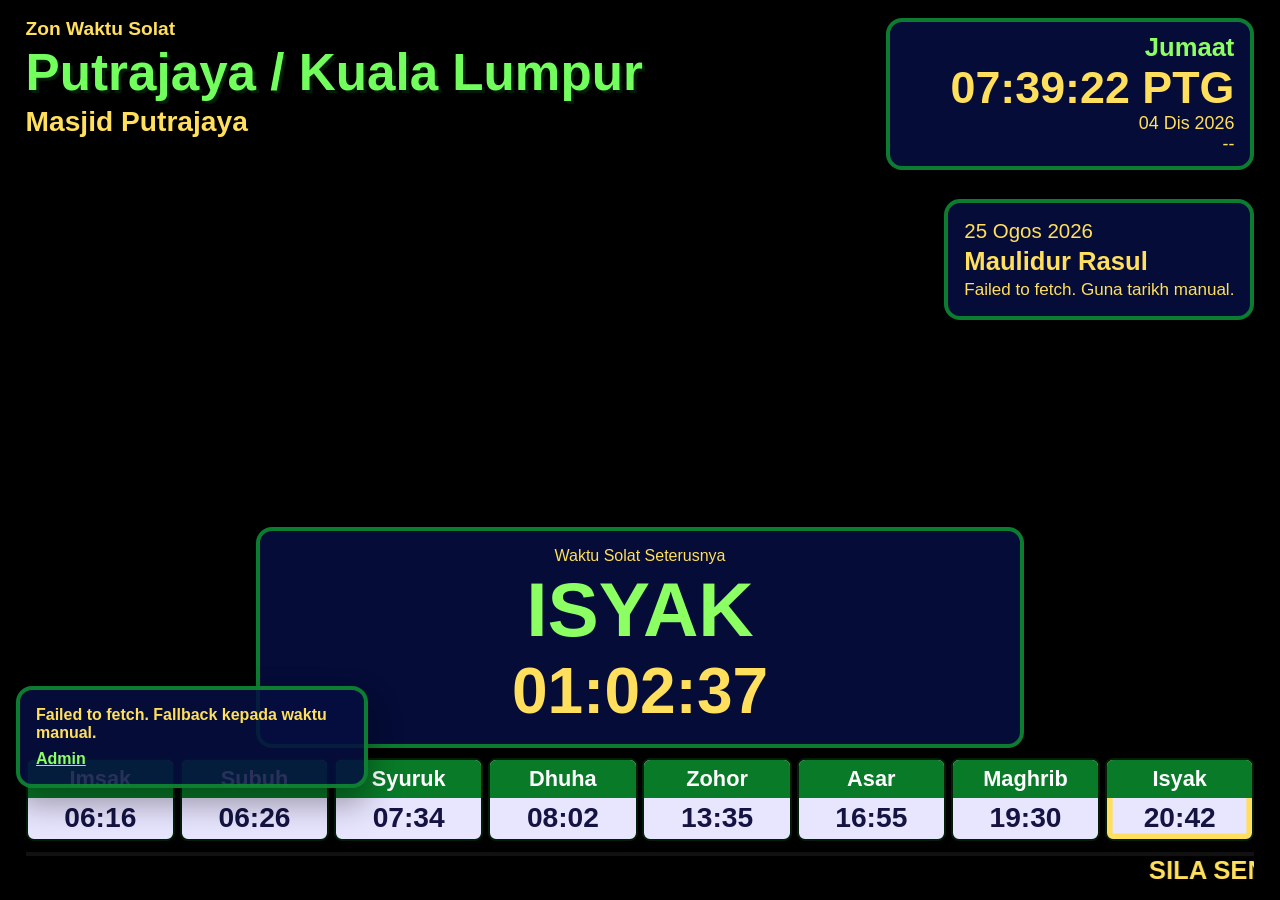
<file: index.html>
<!doctype html>
<html lang="ms">
<head>
  <meta charset="utf-8">
  <meta name="viewport" content="width=device-width, initial-scale=1">
  <title>Jam Solat eMasjid</title>
  <link rel="stylesheet" href="styles.css">
</head>
<body>
  <main class="display">
    <div id="mediaStage" class="media-stage" aria-hidden="true"></div>
    <section class="topbar">
      <div>
        <p class="label">Zon Waktu Solat</p>
        <h1 id="zoneName">Putrajaya</h1>
        <h2 id="mosqueName">Masjid Putrajaya</h2>
      </div>
      <div class="datetime-card">
        <strong id="dayName">--</strong>
        <span id="clock">--:--:--</span>
        <small id="gregorianDate">--</small>
        <small id="hijriDate">--</small>
      </div>
    </section>

    <section class="event-card" aria-live="polite">
      <span id="eventDate">--</span>
      <strong id="eventTitle">Pengumuman</strong>
      <small id="eventCountdown">--</small>
    </section>

    <section class="countdown-card" aria-live="assertive">
      <span id="countdownLabel">Waktu Solat Seterusnya</span>
      <strong id="nextPrayer">--</strong>
      <small id="countdown">--:--:--</small>
    </section>

    <section class="prayer-strip" id="prayerGrid" aria-label="Waktu solat hari ini"></section>

    <section class="notice-bar" aria-label="Notis dan pengumuman">
      <marquee id="noticeText">Sila senyapkan telefon anda • Selamat datang ke masjid • Lurus dan rapatkan saf</marquee>
    </section>

    <aside class="status-panel" aria-label="Status sistem">
      <p id="syncStatus">Menyambung data JAKIM...</p>
      <a class="admin-link" href="admin.html">Admin</a>
    </aside>

    <div class="prayer-overlay" id="prayerOverlay" hidden>
      <p>Sedang Solat</p>
      <strong id="prayerOverlayName">--</strong>
    </div>

    <div class="azan-overlay" id="azanOverlay" hidden>
      <p>Telah masuk waktu</p>
      <strong id="azanPrayer">--</strong>
      <span id="iqamahCountdown">Iqamah dalam --:--</span>
    </div>
  </main>
  <script src="app.js"></script>
</body>
</html>
</file>
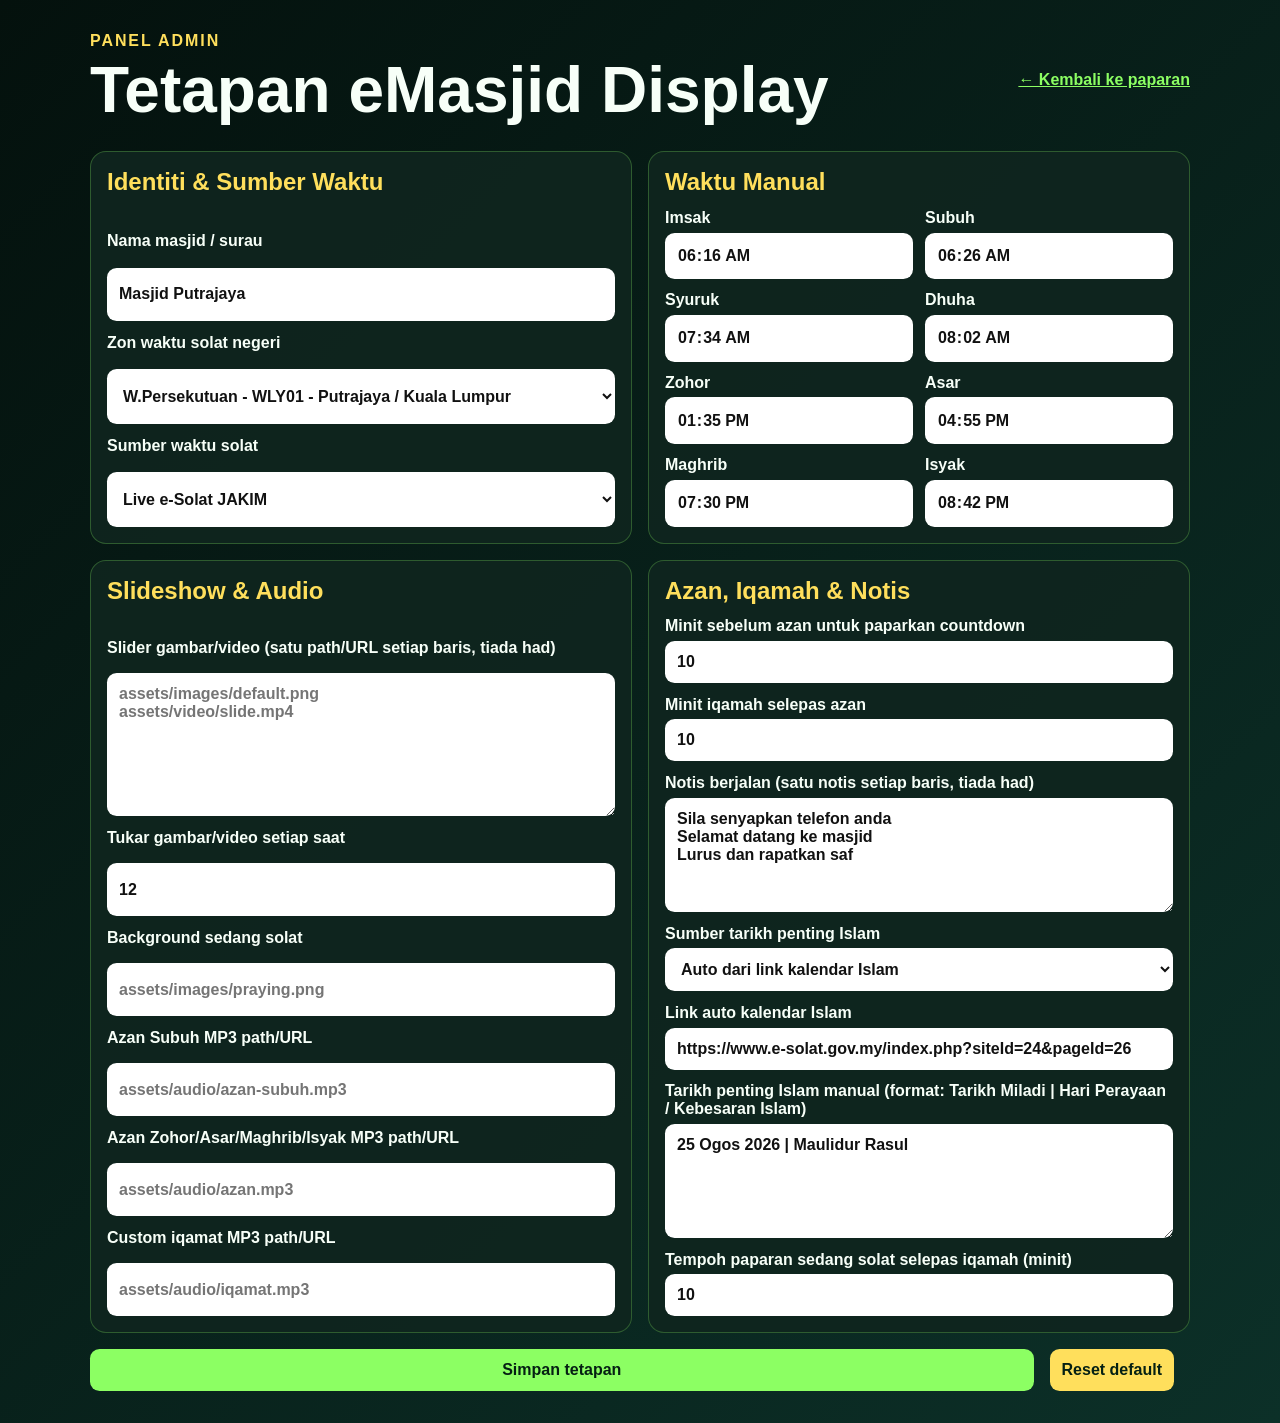
<file: admin.html>
<!doctype html>
<html lang="ms">
<head>
  <meta charset="utf-8">
  <meta name="viewport" content="width=device-width, initial-scale=1">
  <title>Admin eMasjid Display</title>
  <link rel="stylesheet" href="admin.css">
</head>
<body>
  <main class="admin-shell">
    <header>
      <div>
        <p>Panel Admin</p>
        <h1>Tetapan eMasjid Display</h1>
      </div>
      <a href="index.html">← Kembali ke paparan</a>
    </header>

    <form id="adminForm">
      <section class="card">
        <h2>Identiti & Sumber Waktu</h2>
        <label>Nama masjid / surau <input id="mosqueName" required></label>
        <label>Zon waktu solat negeri <select id="zone"></select></label>
        <label>Sumber waktu solat
          <select id="prayerSource">
            <option value="jakim">Live e-Solat JAKIM</option>
            <option value="manual">Manual</option>
          </select>
        </label>
      </section>

      <section class="card">
        <h2>Waktu Manual</h2>
        <div class="time-grid" id="manualTimes"></div>
      </section>

      <section class="card">
        <h2>Slideshow & Audio</h2>
        <label>Slider gambar/video (satu path/URL setiap baris, tiada had)
          <textarea id="mediaSlides" rows="6" placeholder="assets/images/default.png
assets/video/slide.mp4"></textarea>
        </label>
        <label>Tukar gambar/video setiap saat <input id="slideSeconds" type="number" min="5" max="3600"></label>
        <label>Background sedang solat <input id="prayerBackground" placeholder="assets/images/praying.png"></label>
        <label>Azan Subuh MP3 path/URL <input id="fajrAzanAudio" placeholder="assets/audio/azan-subuh.mp3"></label>
        <label>Azan Zohor/Asar/Maghrib/Isyak MP3 path/URL <input id="azanAudio" placeholder="assets/audio/azan.mp3"></label>
        <label>Custom iqamat MP3 path/URL <input id="iqamatAudio" placeholder="assets/audio/iqamat.mp3"></label>
      </section>

      <section class="card">
        <h2>Azan, Iqamah & Notis</h2>
        <label>Minit sebelum azan untuk paparkan countdown <input id="preAzanMinutes" type="number" min="0" max="120"></label>
        <label>Minit iqamah selepas azan <input id="iqamahMinutes" type="number" min="0" max="60"></label>
        <label>Notis berjalan (satu notis setiap baris, tiada had) <textarea id="notices" rows="5"></textarea></label>
        <label>Sumber tarikh penting Islam
          <select id="eventSource">
            <option value="auto">Auto dari link kalendar Islam</option>
            <option value="manual">Tarikh Manual</option>
          </select>
        </label>
        <label>Link auto kalendar Islam <input id="eventAutoUrl" placeholder="https://www.e-solat.gov.my/index.php?siteId=24&pageId=26"></label>
        <label>Tarikh penting Islam manual (format: Tarikh Miladi | Hari Perayaan / Kebesaran Islam) <textarea id="events" rows="5" placeholder="25 Ogos 2026 | Maulidur Rasul"></textarea></label>
        <label>Tempoh paparan sedang solat selepas iqamah (minit) <input id="prayerDurationMinutes" type="number" min="1" max="120"></label>
      </section>

      <div class="actions">
        <button type="submit">Simpan tetapan</button>
        <button type="button" id="resetButton">Reset default</button>
        <output id="status"></output>
      </div>
    </form>
  </main>
  <script src="admin.js"></script>
</body>
</html>
</file>
<file: styles.css>
:root {
  color-scheme: dark;
  --green: #087a28;
  --gold: #ffdf5c;
  --blue: #041a57;
  --black: #020403;
  --white: #f8fff4;
}

* { box-sizing: border-box; }

body {
  margin: 0;
  min-height: 100vh;
  overflow: hidden;
  background: #000;
  color: var(--white);
  font-family: Arial, Helvetica, sans-serif;
}

.display {
  position: relative;
  min-height: 100vh;
  padding: 2vh 2vw 1vh;
  display: grid;
  grid-template-rows: auto 1fr auto auto;
  gap: 1.2vh;
  isolation: isolate;
  background-image: linear-gradient(rgba(0, 20, 45, 0.25), rgba(0, 0, 0, 0.25)), var(--bg-image), linear-gradient(135deg, #074f91, #d7a21d);
  background-size: cover;
  background-position: center;
}

.display::before {
  content: "";
  position: absolute;
  inset: 0;
  z-index: -1;
  background: linear-gradient(90deg, rgba(0, 0, 0, 0.45), transparent 35%, rgba(0, 0, 0, 0.45));
}

.topbar {
  display: flex;
  justify-content: space-between;
  align-items: start;
  gap: 1rem;
}

.label {
  margin: 0 0 0.2rem;
  color: var(--gold);
  font-size: clamp(0.9rem, 1.5vw, 1.6rem);
  font-weight: 900;
  text-shadow: 2px 2px #000;
}

h1 {
  margin: 0;
  color: #72ff5d;
  font-size: clamp(1.8rem, 4vw, 4.5rem);
  text-shadow: 3px 3px #001b06;
}

.datetime-card, .event-card, .countdown-card, .status-panel, .azan-overlay {
  border: 0.25rem solid rgba(13, 145, 48, 0.85);
  border-radius: 1rem;
  background: rgba(5, 15, 65, 0.86);
  box-shadow: 0 1rem 2rem rgba(0, 0, 0, 0.35);
}

.datetime-card {
  min-width: min(32vw, 23rem);
  padding: 0.7rem 1rem;
  display: grid;
  text-align: right;
  color: var(--gold);
}

.datetime-card strong {
  color: #8cff63;
  font-size: clamp(1rem, 2vw, 2rem);
}

.datetime-card span {
  font-size: clamp(1.6rem, 3.5vw, 4rem);
  font-weight: 900;
  font-variant-numeric: tabular-nums;
}

.datetime-card small { font-size: clamp(0.8rem, 1.4vw, 1.4rem); }

.event-card {
  justify-self: end;
  align-self: start;
  max-width: 24rem;
  margin-top: 2vh;
  padding: 1rem;
  color: var(--gold);
  display: grid;
  gap: 0.25rem;
  font-size: clamp(1rem, 1.6vw, 1.5rem);
}

.event-card strong { font-size: clamp(1.2rem, 2vw, 2.2rem); }

.countdown-card {
  justify-self: center;
  align-self: center;
  min-width: min(48rem, 90vw);
  padding: 1rem 2rem;
  text-align: center;
  color: var(--gold);
}

.countdown-card strong {
  display: block;
  color: #8cff63;
  font-size: clamp(2rem, 6vw, 6rem);
  text-transform: uppercase;
}

.countdown-card small {
  font-size: clamp(2rem, 5vw, 5rem);
  font-weight: 900;
  font-variant-numeric: tabular-nums;
}

.prayer-strip {
  display: grid;
  grid-template-columns: repeat(8, 1fr);
  gap: 0.3rem;
}

.prayer-card {
  overflow: hidden;
  border: 0.15rem solid #021e08;
  border-radius: 0.5rem;
  text-align: center;
  background: #e8e5ff;
}

.prayer-card span:first-child {
  display: block;
  padding: 0.35rem;
  background: var(--green);
  color: white;
  font-size: clamp(0.85rem, 1.7vw, 1.9rem);
  font-weight: 900;
}

.prayer-card span:last-child {
  display: block;
  padding: 0.3rem;
  color: #141342;
  font-size: clamp(1.1rem, 2.2vw, 2.5rem);
  font-weight: 900;
  font-variant-numeric: tabular-nums;
}

.prayer-card.active {
  box-shadow: 0 0 0 0.35rem var(--gold) inset;
}

.notice-bar {
  border-top: 0.25rem solid #111;
  background: rgba(0, 0, 0, 0.9);
  color: var(--gold);
  font-size: clamp(1rem, 2vw, 2.4rem);
  font-weight: 900;
  text-transform: uppercase;
}

.status-panel {
  position: absolute;
  left: 1rem;
  bottom: 7rem;
  width: min(22rem, calc(100vw - 2rem));
  padding: 1rem;
}
.status-panel p { margin: 0; color: var(--gold); font-weight: 900; }

.azan-overlay {
  position: fixed;
  inset: 8vh 8vw;
  z-index: 10;
  display: grid;
  place-content: center;
  text-align: center;
  background: rgba(2, 10, 48, 0.95);
}

.azan-overlay[hidden] { display: none; }
.azan-overlay p { margin: 0; color: var(--gold); font-size: clamp(2rem, 5vw, 5rem); }
.azan-overlay strong { color: #8cff63; font-size: clamp(3rem, 9vw, 9rem); }
.azan-overlay span { color: white; font-size: clamp(1.5rem, 3vw, 3rem); }

@media (max-width: 900px) {
  body { overflow: auto; }
  .display { min-height: 100svh; grid-template-rows: auto auto auto auto auto; }
  .topbar { display: grid; }
  .datetime-card, .event-card, .countdown-card { justify-self: stretch; min-width: auto; }
  .prayer-strip { grid-template-columns: repeat(2, 1fr); }
  .status-panel { position: static; width: 100%; order: 10; }
}

#mosqueName {
  margin: 0.25rem 0 0;
  color: var(--gold);
  font-size: clamp(1rem, 2.2vw, 2.3rem);
  text-shadow: 2px 2px #000;
}

.admin-link {
  display: inline-block;
  margin-top: 0.5rem;
  color: #8cff63;
  font-weight: 900;
}


.media-stage {
  position: absolute;
  inset: 0;
  z-index: -2;
  overflow: hidden;
}
.media-stage img, .media-stage video {
  width: 100%;
  height: 100%;
  object-fit: cover;
}
.prayer-overlay {
  position: fixed;
  inset: 0;
  z-index: 9;
  display: grid;
  place-content: center;
  text-align: center;
  background: linear-gradient(rgba(0, 0, 0, .35), rgba(0, 0, 0, .75)), var(--prayer-bg, linear-gradient(135deg, #05140f, #0b6b43));
  background-size: cover;
  background-position: center;
}
.prayer-overlay[hidden] { display: none; }
.prayer-overlay p { margin: 0; color: var(--gold); font-size: clamp(2rem, 5vw, 5rem); font-weight: 900; }
.prayer-overlay strong { color: white; font-size: clamp(3rem, 9vw, 10rem); text-shadow: 4px 4px #000; }
</file>
<file: admin.css>
:root { color-scheme: dark; --bg:#07120f; --card:#10251f; --gold:#ffdf5c; --mint:#8cff63; --text:#f7fff8; }
* { box-sizing: border-box; }
body { margin: 0; min-height: 100vh; background: linear-gradient(135deg, #04110d, #0c3028); color: var(--text); font-family: Arial, Helvetica, sans-serif; }
.admin-shell { width: min(1100px, calc(100% - 2rem)); margin: auto; padding: 2rem 0; }
header { display: flex; justify-content: space-between; gap: 1rem; align-items: center; margin-bottom: 1.5rem; }
header p { margin: 0; color: var(--gold); font-weight: 900; text-transform: uppercase; letter-spacing: .12em; }
h1 { margin: .2rem 0 0; font-size: clamp(2rem, 5vw, 4rem); }
a { color: var(--mint); font-weight: 900; }
form { display: grid; grid-template-columns: repeat(2, minmax(0, 1fr)); gap: 1rem; }
.card { background: rgba(16, 37, 31, .92); border: 1px solid rgba(140, 255, 99, .25); border-radius: 1rem; padding: 1rem; display: grid; gap: .8rem; }
.card h2 { margin: 0; color: var(--gold); }
label { display: grid; gap: .35rem; font-weight: 800; }
input, select, textarea, button { width: 100%; border: 0; border-radius: .6rem; padding: .75rem; font: inherit; }
input, select, textarea { color: #111; background: #fff; }
.time-grid { display: grid; grid-template-columns: repeat(2, minmax(0, 1fr)); gap: .75rem; }
.actions { grid-column: 1 / -1; display: grid; grid-template-columns: 1fr auto auto; gap: 1rem; align-items: center; }
button { cursor: pointer; background: var(--mint); color: #052013; font-weight: 900; }
button#resetButton { background: #ffdf5c; }
output { color: var(--gold); font-weight: 900; }
@media (max-width: 760px) { header, form, .actions { grid-template-columns: 1fr; display: grid; } .time-grid { grid-template-columns: 1fr; } }
</file>
